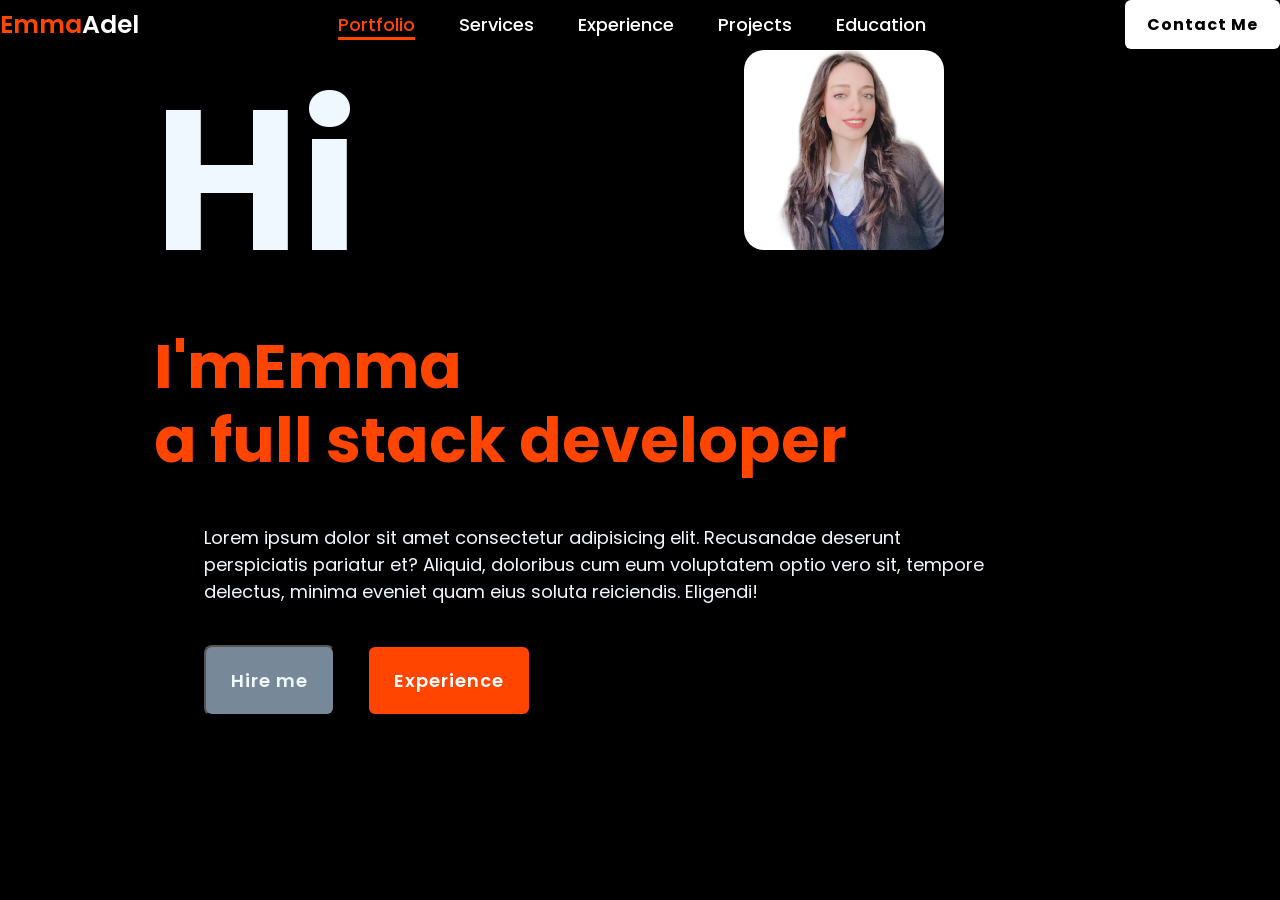
<file: portfolio.html>
<!DOCTYPE html>
<html lang="en">
<head>
    <meta charset="UTF-8">
    <meta name="viewport" content="width=device-width, initial-scale=1.0">
    <title>Portfolio</title>
    <link rel="stylesheet" href="style.css">
    <link href='https://unpkg.com/boxicons@2.1.4/css/boxicons.min.css' rel='stylesheet'>
</head>
<body>
    <header class="header">
        <a href="#"class="logo"><span>Emma</span>Adel</a>
        <nav class="navbar">
            <a href="#home"class="active">Portfolio</a>
            <a href="#services">Services</a>
            <a href="#Experiences">Experience</a>
            <a href="#projects">Projects</a>
            <a href="#Education">Education</a>
            
        </nav>

        <a href="#"class="contact">Contact Me</a>
        

    </header>
    <section id="home" class="home">
        
        <div class="home-content">
            <div class="img-box">
                <img src="profile.jpg"alt=pp>
            </div>   
            <h3>Hi</h3>

            <h1>I'm<span>Emma<br></span>a full stack developer </h1>

            <p>Lorem ipsum dolor sit amet consectetur 
            adipisicing elit. Recusandae deserunt perspiciatis pariatur et? Aliquid,
             doloribus cum eum voluptatem optio vero sit, tempore delectus,
             minima eveniet quam eius soluta reiciendis. Eligendi!</p>

             <div class="btn-box">
                <button class="btn-1">Hire me</button>
                <button class="btn-2">Experience</button>   
                        

             </div>

    

        </div>
    </section>
</body>
</html>
</file>
<file: style.css>
@import url("https://fonts.googleapis.com/css2?family=Poppins:wght@400;500;600;700&family=Ubuntu:wght@400;500;700&display=swap");
@import url("https://fonts.googleapis.com/css2?family=Pacifico&display=swap");


*{
    margin: 0;
    padding: 0;
    box-sizing: border-box;
    font-family: 'poppins',sans-serif;
    text-decoration: none;
    list-style: none;
    text-align: justify;
    scroll-padding-block-end: 0;
    
}
.header{
    position: fixed;
    top: 0;
    padding: 0;
    width: 100%;
    background-color: rgba(0, 0, 0, 0.8);
    backdrop-filter: blur(10px);
    display: flex;
    justify-content: space-between;
    align-items: center;
    z-index: 100;
    
}
.logo{
    font-size: 25px;
    color: white;
    font-weight: 600;
    transition: 0.3 ease;
}

.logo:hover{
    color:orangered;
    text-shadow: 0 0 25px oldlace,
                0 0 50px oldlace;
    transform: scale(1.1);
                 
}
span{
    color: orangered;
}
.navbar a{
    font-size: 18px;
    color:white;
    font-weight: 500;
    margin:0 20px;
    border-bottom: 3px solid transparent;
    transition: 0.5s ease;
}
.navbar a:hover,
.navbar a.active{
    color: orangered;
    border-bottom: 3px solid orangered;

}
.contact{
    padding: 10px 20px;
    background-color: white;
    color: black;
    border: 2px solid transparent;
    border-radius: 6px;
    font-size: 16px;
    letter-spacing: 1px;
    font-weight: 700;
    transition: 02s ease;
}
.contact:hover{
    background-color: orangered;
    border-bottom: 5px solid orangered;
    box-shadow: 0 0 25px orangered;
    color:aliceblue
}

.home{
    width: 100%
    min-content 100vh;
    background: rgb(241, 241 241);
    display: flex;
    align-items: :center;
    gap: 7em;
    padding: 30px 12% 0;
    
   
        
}

.home-content{
    max-width: 800px;
    color: aliceblue;

}
.home-content h3{
    font-size: 200px;
    color: aliceblue;

}
.mark{
     color: orangered;
}

.home-content h1{
    color: orangered;
    font-size: 62px;
    line-height: 1.2;
    

}

.home-content p{
    font-size: 18px;
    margin: 25px 0 30px;
    color: aliceblue;
   
}

.cover{
    width: 100%;
    height: 300px;
    background-color: black;
    border-radius: 0%;
    background-origin: padding-box;
    padding-right: 0%;

}
.btn-box{
    width: 10000px;
    height: 30px;
    display:flex;
    gap: 2em;

}
.btn-1{
    margin-top: 30px;
    margin-bottom: auto;
    margin-left: 50px;
    padding: 20px 25px;
    background-color:lightslategray;
    color: aliceblue;
    border-radius: 8px;
    font-size: 18px;
    letter-spacing: 1px;
    font-weight: 600;
    transition: 0.3s ease;
    cursor: pointer;
    

}
.btn-1:hover{
    
    background-color: aliceblue;
    color: black;
    border:2px solid black;

}
.btn-2{
    margin-top: 30px;
    margin-bottom: auto;
    padding: 20px 25px;
    background-color: orangered;
    color: white;
    border: 2px solid black;
    border-radius: 8px;
    font-size: 18px;
    letter-spacing: 1px;
    font-weight: 600;
    transition: 0.3s ease;
    cursor: pointer;
    flex-basis: center;

}
.btn-2:hover{
    background-color: aliceblue;
    color: orange;
    border:2px solid black;


}

img{ 
    width: 200px;
    height:200px;
    float: right;
    border-radius: 20px;
    margin-inline-end: 10px;
    margin-top: 20px;
   


}
body{
    color: aliceblue;
    background-repeat: no-repeat;
    background-color: black;
    
}
.me{
    margin-top: 400px;
    
}
p{
    display: block;
    margin-block-start: 1em;
    margin-block-end: 1em;
    margin-inline-start: 0px;
    margin-inline-end: 0px;
    unicode-bidi: isolate;
    color: aliceblue;
    position: relative; top: 20px;left: 50px;margin-left: 0px;
    margin-bottom: 50px;
   text-align: left;
   font-style: bold;
   font-size: 20px;
   -webkit-box-flex: left; 

}

.Request{
    color: aliceblue;
    padding-top: 30px;
    margin-top: 100px;
    margin-left: 100px;
    font-family: 'Courier New', Courier, monospace;
    font-style: bold;
    font-weight: 500px;
    font-size: larger;


 }

form{
    color: aliceblue;
    margin-top: 50px;
    margin-left: 100px;
}
.submit{
    margin-top: 30px;
    margin-bottom: auto;
    padding: 20px 25px;
    background-color: orangered;
    color: white;
    border: 2px solid black;
    border-radius: 8px;
    font-size: 18px;
    letter-spacing: 1px;
    font-weight: 600;
    transition: 0.3s ease;
    cursor: pointer;
    flex-basis: center;


}

.submit:hover{
    background-color: aliceblue;
    color: black;
    border:2px solid black
}
footer{
    margin-top: 10px;
}
</file>
